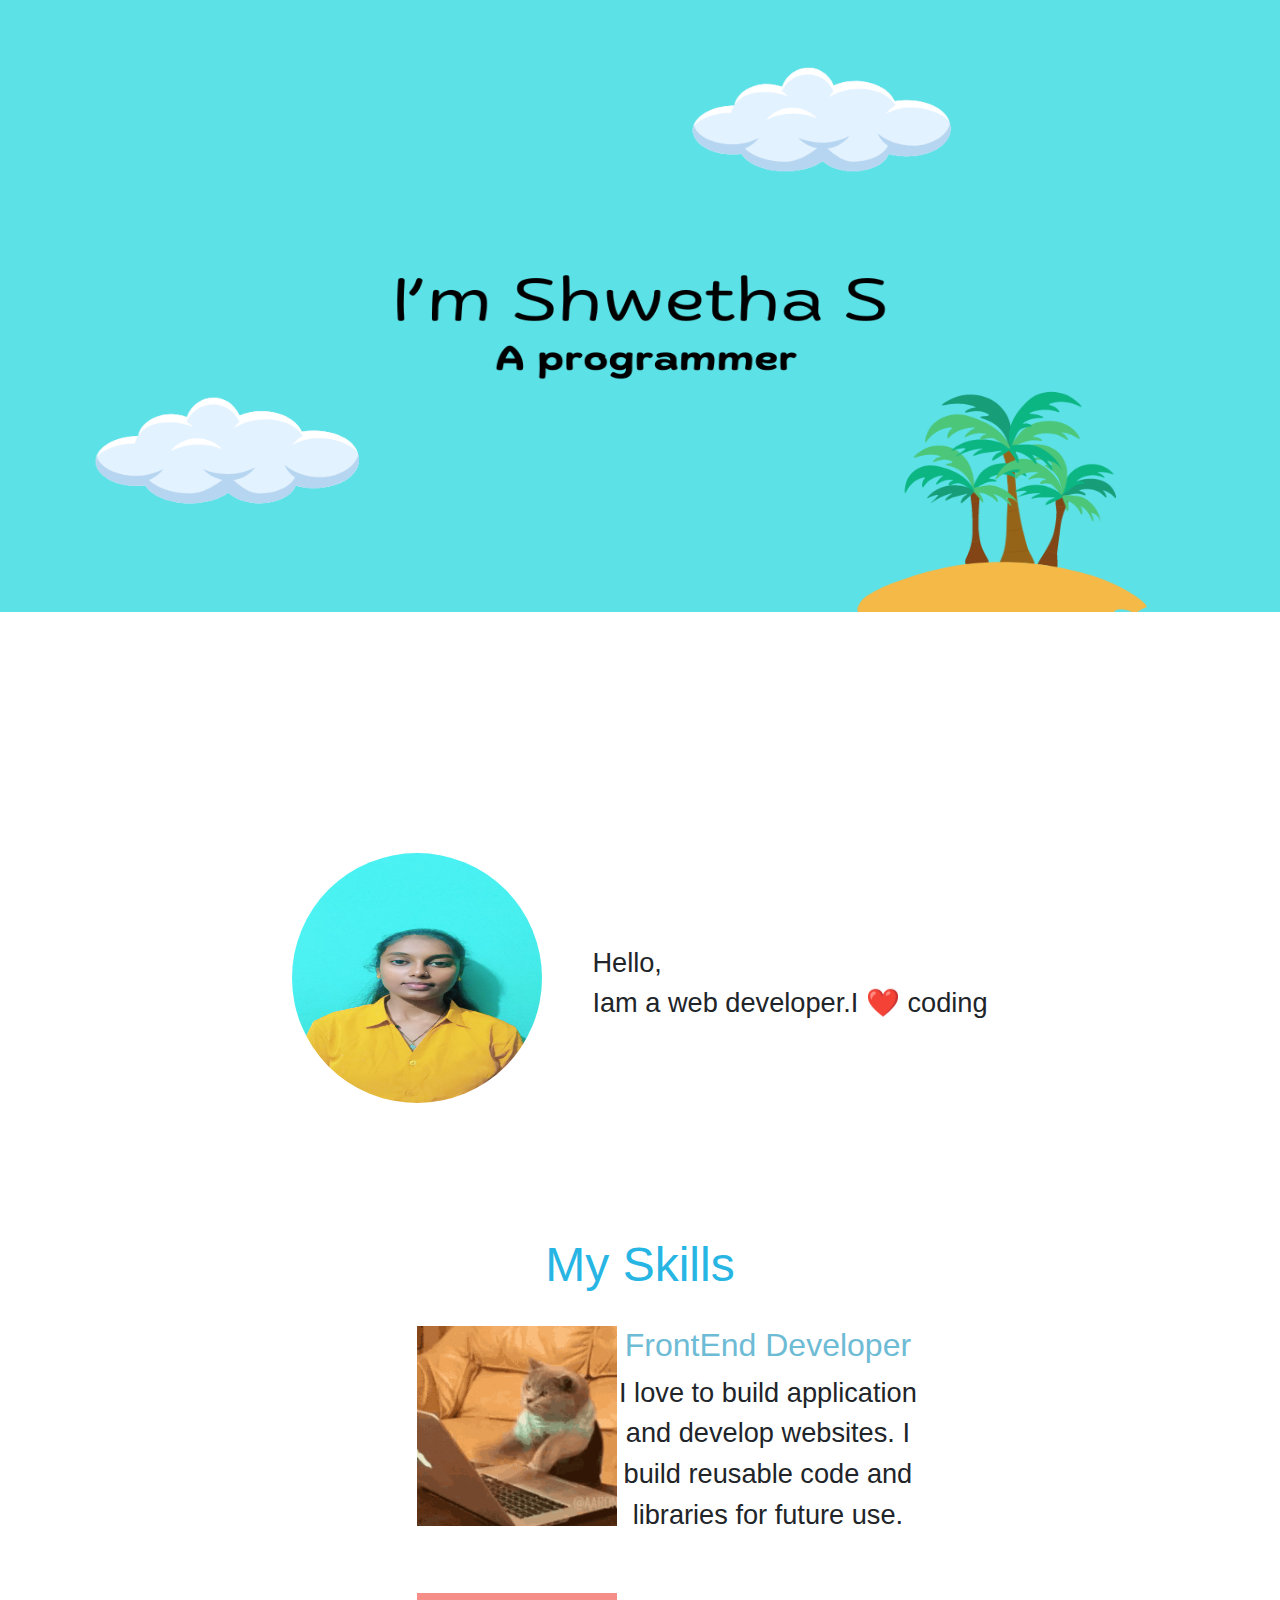
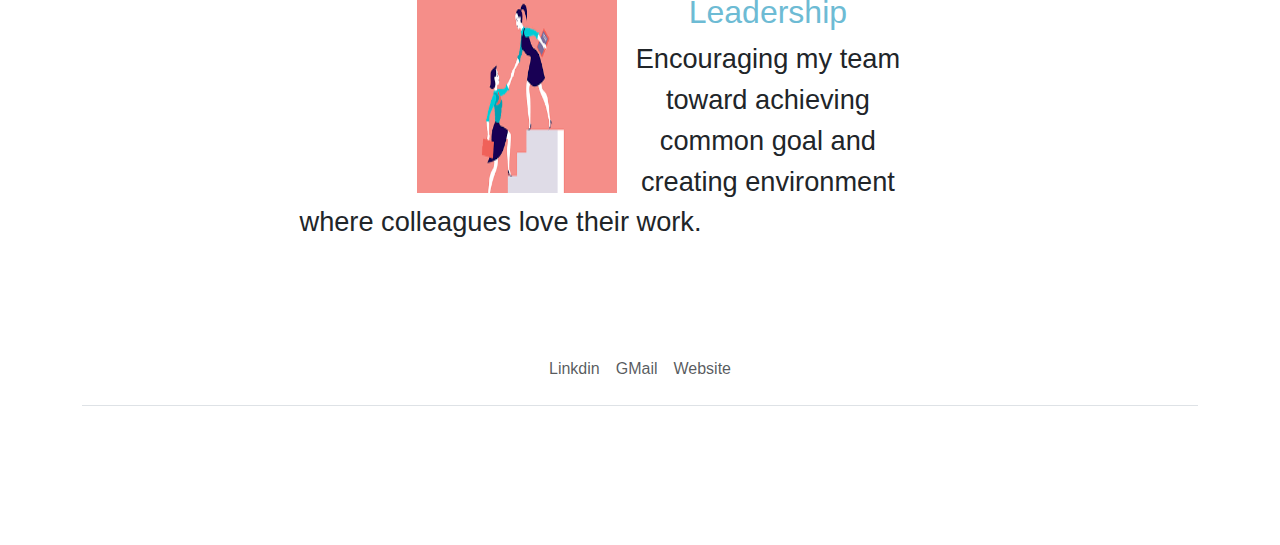
<file: index.html>
<!DOCTYPE html>
<html lang="en">
<head>
    <meta charset="UTF-8">
    <meta name="viewport" content="width=device-width, initial-scale=1.0">
    <title>Shwetha</title>
    <link href="https://cdn.jsdelivr.net/npm/bootstrap@5.3.3/dist/css/bootstrap.min.css" rel="stylesheet" integrity="sha384-QWTKZyjpPEjISv5WaRU9OFeRpok6YctnYmDr5pNlyT2bRjXh0JMhjY6hW+ALEwIH" crossorigin="anonymous">
    <link href="style.css" rel="stylesheet">
</head>
<body>
    <div class="box">
    <div>
        <img src="./images/I’m Shwetha S.png " alt="myphoto" width="100%" height="85%">
    </div>
    <hr>
    <div class="second">
        <img class="photo" src="./images/shwetha.jpg" alt="photo" width="250px" height="250px">
        <div class="description">
            <p>Hello,<br>Iam a web developer.I ❤️ coding </p>
        </div>
    </div>
    <hr>
    <div>
        <center>
            <h1>My Skills</h1>
            <hr>
            <div class="container">
                <div class="left">
                    <img src="./images/cat-computer.gif" alt="catcoding" width="200px" height="200px">
                </div>
                <div class="right">
                    <h2>FrontEnd Developer</h2>
                    <p>I love to build application and develop websites. I build reusable code and libraries for future use.</p>
                </div>
            </div>
            <hr><br>
            <div class="container">
                <div class="left">
                    <img src="./images/women-leader.png" alt="leader" width="200px" height="200px">
                </div>
                <div class="right">
                    <h2>Leadership</h2>
                    <p>Encouraging my team toward achieving common goal and creating environment where colleagues love their work. </p>
                </div>
            </div>
            
        </center>
    </div>
    <footer class="foot">
        <div class="container">
            <footer class="py-3 my-4">
              <ul class="nav justify-content-center border-bottom pb-3 mb-3">
                <li class="nav-item"><a href="www.linkedin.com/in/shwetha-s-654a10256" class="nav-link px-2 text-body-secondary">Linkdin</a></li>
                <li class="nav-item"><a href="https://mail.google.com/mail/u/0/?tab=rm&ogbl#inbox" class="nav-link px-2 text-body-secondary">GMail</a></li>
                <li class="nav-item"><a href="./assets/capstone-1.html" class="nav-link px-2 text-body-secondary">Website</a></li>
              </ul>
            </footer>
          </div>
    </footer>
    <hr>
</div>
    <script src="https://cdn.jsdelivr.net/npm/bootstrap@5.3.3/dist/js/bootstrap.bundle.min.js" integrity="sha384-YvpcrYf0tY3lHB60NNkmXc5s9fDVZLESaAA55NDzOxhy9GkcIdslK1eN7N6jIeHz" crossorigin="anonymous">

    </script>
</body>
</html>
</file>
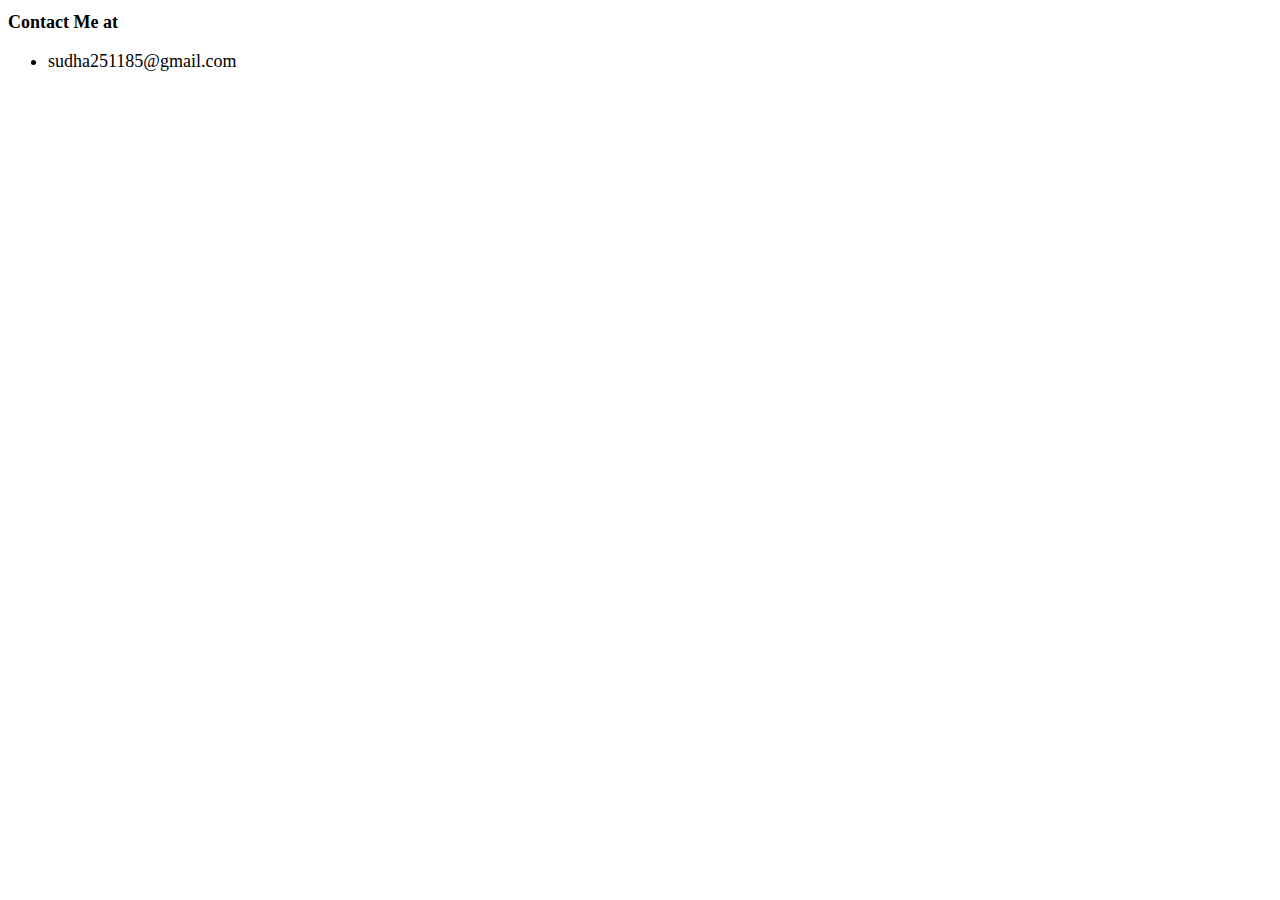
<file: assets/a.html>
<!DOCTYPE html>
<html lang="en">
<head>
    <meta charset="UTF-8">
    <meta name="viewport" content="width=device-width, initial-scale=1.0">
    <title>Contact</title>
    <style>
        *{
            font-size: large;
        }
    </style>
</head>
<body>
    <h1>Contact Me at </h1>
    <ul>
        <li>sudha251185@gmail.com</li>
        
    </ul>
</body>
</html>
</file>
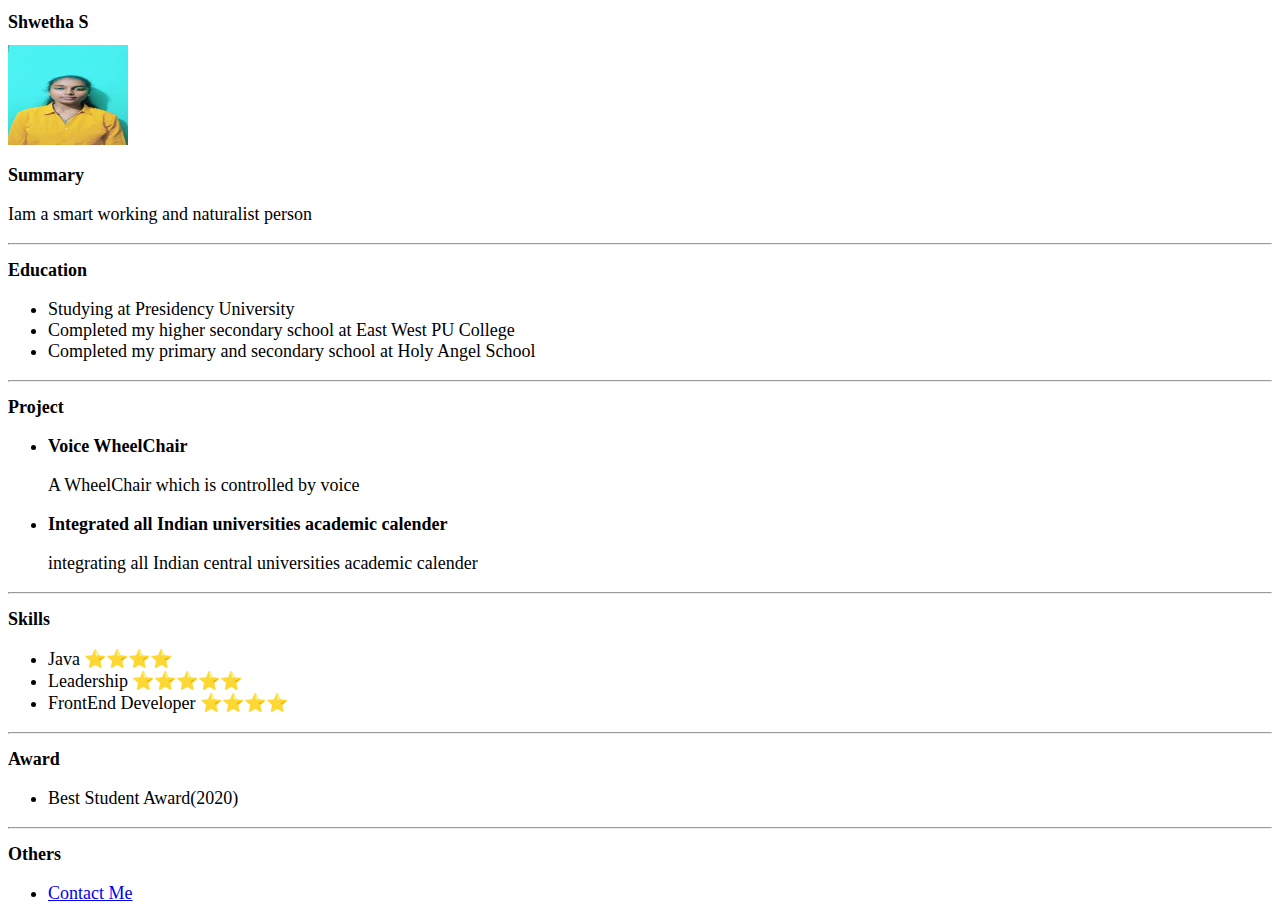
<file: assets/capstone-1.html>
<!DOCTYPE html>
<html lang="en">
<head>
    <meta charset="UTF-8">
    <meta name="viewport" content="width=device-width, initial-scale=1.0">
    <title>Resume</title>
    <style>
        *{
            font-size: large;
        }
    </style>
</head>
<body>
    <h1>Shwetha S</h1>
    <img src="../images/shwetha.jpg" width="120px" height="100px" alt="my photo">
    <h2>Summary</h2>
    <p>Iam a smart working and naturalist person </p>
    <hr>
    <h2>Education</h2>
        <ul>
            <li>Studying at Presidency University</li>
            <li>Completed my higher secondary school at East West PU College</li>
            <li>Completed my primary and secondary school at Holy Angel School</li>
        </ul>
    <hr>    
    <h2>Project</h2>
        <ul>
            <li><h3>Voice WheelChair</h3></li>
                <p>A WheelChair which is controlled by voice</p>
            <li><h3>Integrated all Indian universities academic calender</h3></li>
                <p>integrating all Indian central universities academic calender</p>
        </ul>
    <hr>    
    <h2>Skills</h2>
        <ul>
            <li>Java ⭐️⭐️⭐️⭐️</li>
            <li>Leadership ⭐️⭐️⭐️⭐️⭐️</li>
            <li>FrontEnd Developer ⭐️⭐️⭐️⭐️ </li>
        </ul>
    <hr>
    <h2>Award</h2>   
        <ul>
            <li>Best Student Award(2020)</li>
        </ul> 
    <hr>    
    <h2>Others</h2>
        <ul>
            <li><a href="a.html">Contact Me</a></li>
        </ul>    
</body>
</html>
</file>
<file: style.css>
*{
    font-family:Verdana, Geneva, Tahoma, sans-serif;
}
.box{
    display: grid;
    gap: 50px;
}
.left{
    float: left;
    margin-left: 30%;
}
.right{
    margin-right: 25%;
}

.photo{
    border-radius: 50%;
    
}
.second{
    display: flex;
    justify-content: center;
}
.description{
    margin-top: 90px;
    margin-left:50px;
}
p{
    font-size: 1.7rem;
}
h1{
    font-size: 3pc;
    color: rgb(39, 181, 228);
}
h2{
    color: rgb(109, 187, 212);
}
.btn-primary{
background-color: aqua;
font-size: 2pc;
border-radius: 50%;
color:azure;
}
button:hover{
cursor: pointer;
}

hr{
color: white;
width: 70%;
}
</file>
